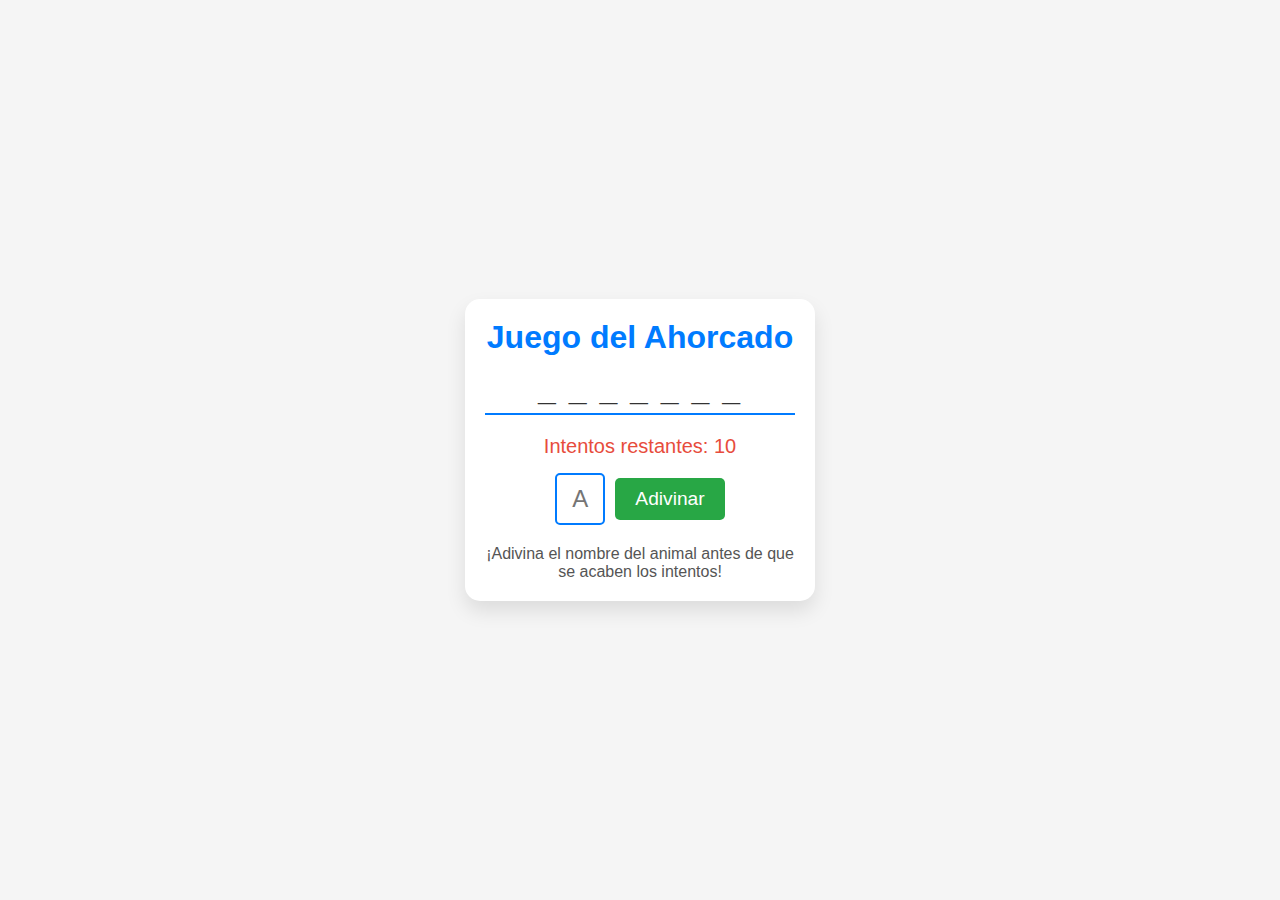
<file: TP1/Entregable1Biasutto/index.html>
<!DOCTYPE html>
<html lang="es">
<head>
    <meta charset="UTF-8">
    <meta name="viewport" content="width=device-width, initial-scale=1.0">
    <title>Juego del Ahorcado</title>
    <link rel="stylesheet" href="css/styles.css">
</head>
<body>

    <div class="container">
        <h1 class="title">Juego del Ahorcado</h1>
        <div class="word" id="word">_ _ _ _</div>
        <div class="attempts" id="hangman">Intentos restantes: 10</div>
        
        <div class="input-container">
            <input type="text" id="guessInput" class="guess-input" maxlength="1" placeholder="A" />
            <button onclick="intento()" class="guess-button">Adivinar</button>
        </div>
        
        <footer>
            <p>¡Adivina el nombre del animal antes de que se acaben los intentos!</p>
        </footer>
    </div>

    <script src="js/main.js"></script>

</body>
</html>
</file>
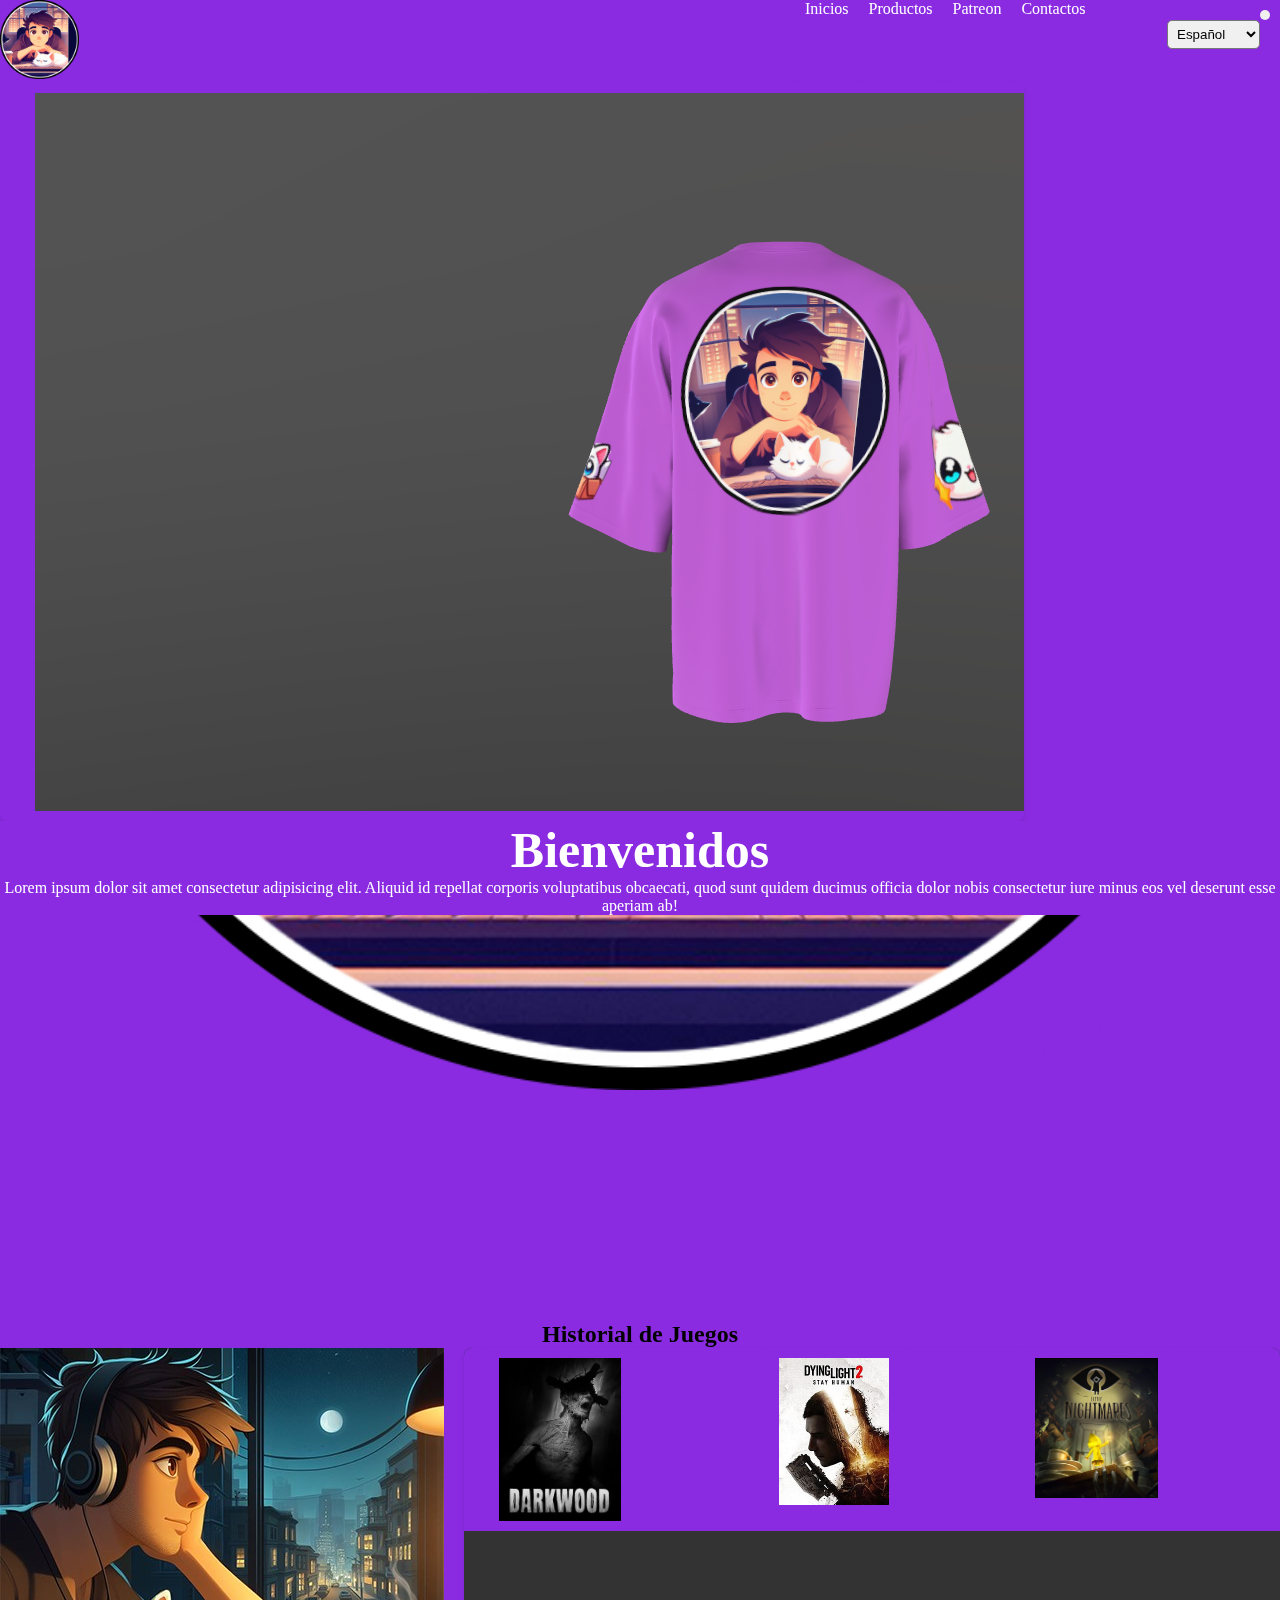
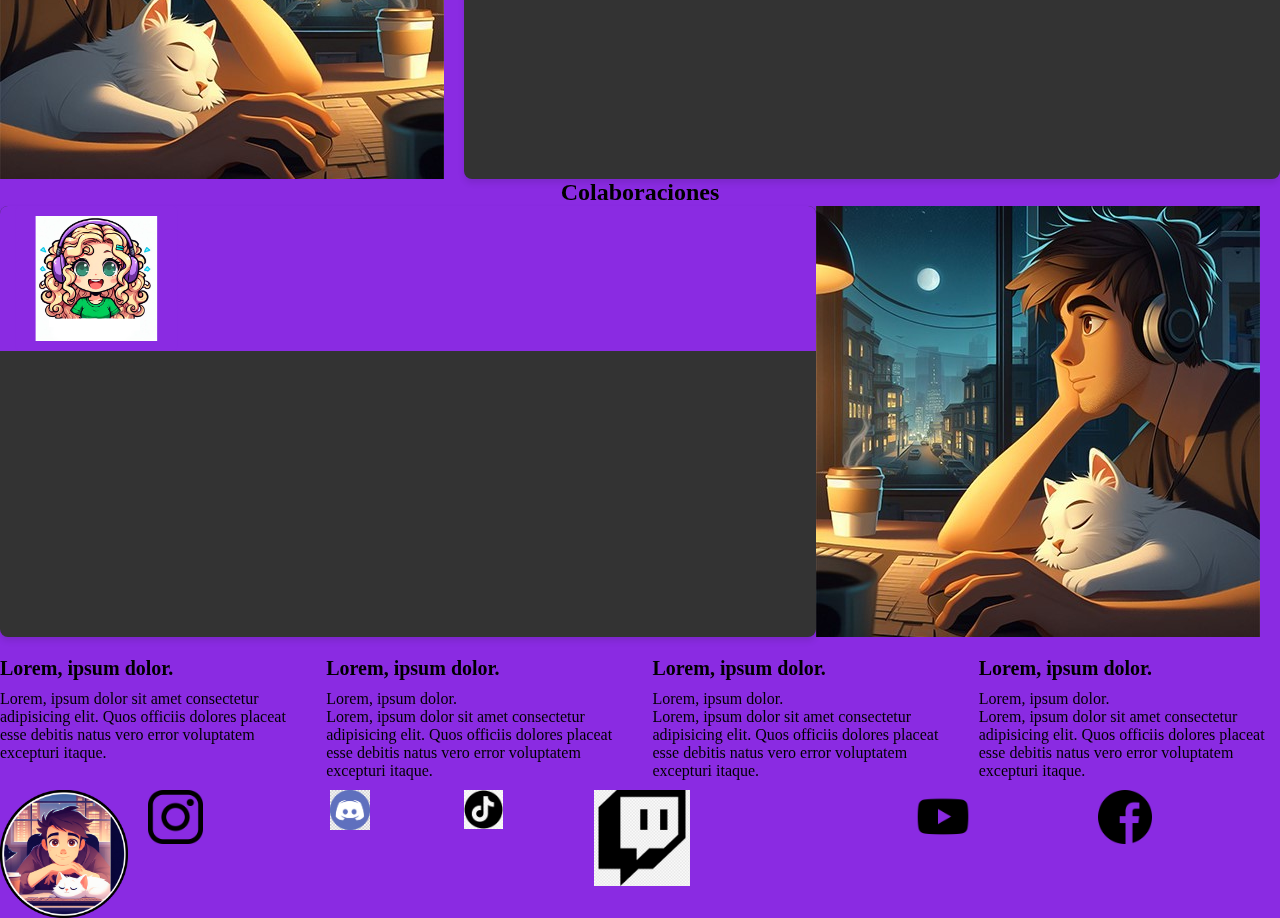
<file: TP1/TP-N1 - comentarios/index.html>
<!DOCTYPE html>
<html lang="en">

<head>
    <meta charset="UTF-8">
    <meta name="viewport" content="width=device-width, initial-scale=1.0">
    <link rel="stylesheet" href="./css/style.css">
    <title>Proyecto Coders</title>
</head>

<body>
    <header>
        <nav>
            <ul>
                <li><img src="./img/logos/Logo.png"></li>
                <li><a href="./index.html">Inicios</a></li>
                <li><a href="./pages/productos.html">Productos</a></li>
                <li><a href="./pages/patreon.html">Patreon</a></li>
                <li><a href="./pages/contacto.html">Contactos</a></li>
            </ul>
        </nav>
        <nav class="idioma">
            <select class="idioma" name="idioma">
                <option value="español">Español</option>
                <option value="ingles">English</option>
                <option value="portugues">Português</option>
                <option value="italiano">Italiano</option>
            </select>
        </nav>
    </header>
    <main>
        <div class="menu-container">
            <ul class="menu-imagenes">
                <li><img src="./img/productos/remera 1.png"></li>
                <li><img src="./img/productos/remera 2.png"></li>
                <li><img src="./img/productos/remera 3.png"></li>
                <li><img src="./img/productos/remera 4.png"></li>
                <li><img src="./img/productos/remera 5.png"></li>
                <li><img src="./img/productos/remera 6.png"></li>
                <li><img src="./img/productos/remera 7.png"></li>
                <li><img src="./img/productos/remera 8.png"></li>
                <li><img src="./img/productos/remera 9.png"></li>
                <li><img src="./img/productos/remera 10.png"></li>
                <li><img src="./img/productos/remera 11.png"></li>
                <li><img src="./img/productos/remera 12.png"></li>
            </ul>
        </div>
        <section class="hero">
            <h2>Bienvenidos</h2>
            <p>Lorem ipsum dolor sit amet consectetur adipisicing elit. Aliquid id repellat corporis voluptatibus
                obcaecati, quod sunt quidem ducimus officia dolor nobis consectetur iure minus eos vel deserunt esse
                aperiam ab!</p>
        </section>
        <section class="historial-juegos">
            <h2>Historial de Juegos</h2>
            <nav>
                <img src="./img/logos/Perfil.jpg">
                <div class="menu-container">
                    <ul class="menu-imagenes">
                        <li><img src="./img/juegos/Darkwood.jpg"></li>
                        <li><img src="./img/juegos/Dying Light 2.jpg"></li>
                        <li><img src="./img/juegos/Little Nightmares.jpg"></li>
                    </ul>
                </div>
            </nav>
        </section>
        <section class="colaboracion">
            <h2>Colaboraciones</h2>
            <nav>
                <div class="menu-container">
                    <ul class="menu-imagenes">
                        <li><img src="./img/logos/Logo Wada.png"></li>
                    </ul>
                </div>
                <img src="./img/logos/Perfil - copia.jpg">
            </nav>
        </section>
    </main>
    <footer>
        <div class="lista-pie-pagina">
            <div>
                <h3>Lorem, ipsum dolor.</h3>
                <p>Lorem, ipsum dolor sit amet consectetur adipisicing elit. Quos officiis dolores placeat esse debitis
                    natus vero error voluptatem excepturi itaque.</p>
            </div>
            <div>
                <h3>Lorem, ipsum dolor.</h3>
                <p>Lorem, ipsum dolor.</p>
                <p>Lorem, ipsum dolor sit amet consectetur adipisicing elit. Quos officiis dolores placeat esse debitis
                    natus vero error voluptatem excepturi itaque.</p>
            </div>
            <div>
                <h3>Lorem, ipsum dolor.</h3>
                <p>Lorem, ipsum dolor.</p>
                <p>Lorem, ipsum dolor sit amet consectetur adipisicing elit. Quos officiis dolores placeat esse debitis
                    natus vero error voluptatem excepturi itaque.</p>
            </div>
            <div>
                <h3>Lorem, ipsum dolor.</h3>
                <p>Lorem, ipsum dolor.</p>
                <p>Lorem, ipsum dolor sit amet consectetur adipisicing elit. Quos officiis dolores placeat esse debitis
                    natus vero error voluptatem excepturi itaque.</p>
            </div>
        </div>
        <nav>
            <img src="./img/logos/Logo.png">
            <div>
                <ul>
                    <li><img src="./img/redes/instagram.png" alt="Acceso a Instagram"></li>
                    <li><img src="./img/redes/discord.png" alt="Acceso a Discord"></li>
                    <li><img src="./img/redes/tik-tok.png" alt="Acceso a Tik Tok"></li>
                    <li><img src="./img/redes/twitch.png" alt="Acceso a Twitch"></li>
                    <li><img src="./img/redes/youtube.png" alt="Acceso a Youtube"></li>
                    <li><img src="./img/redes/facebook.png" alt="Acceso a Facebook"></li>
                </ul>
            </div>
        </nav>
    </footer>
</body>

</html>
</file>
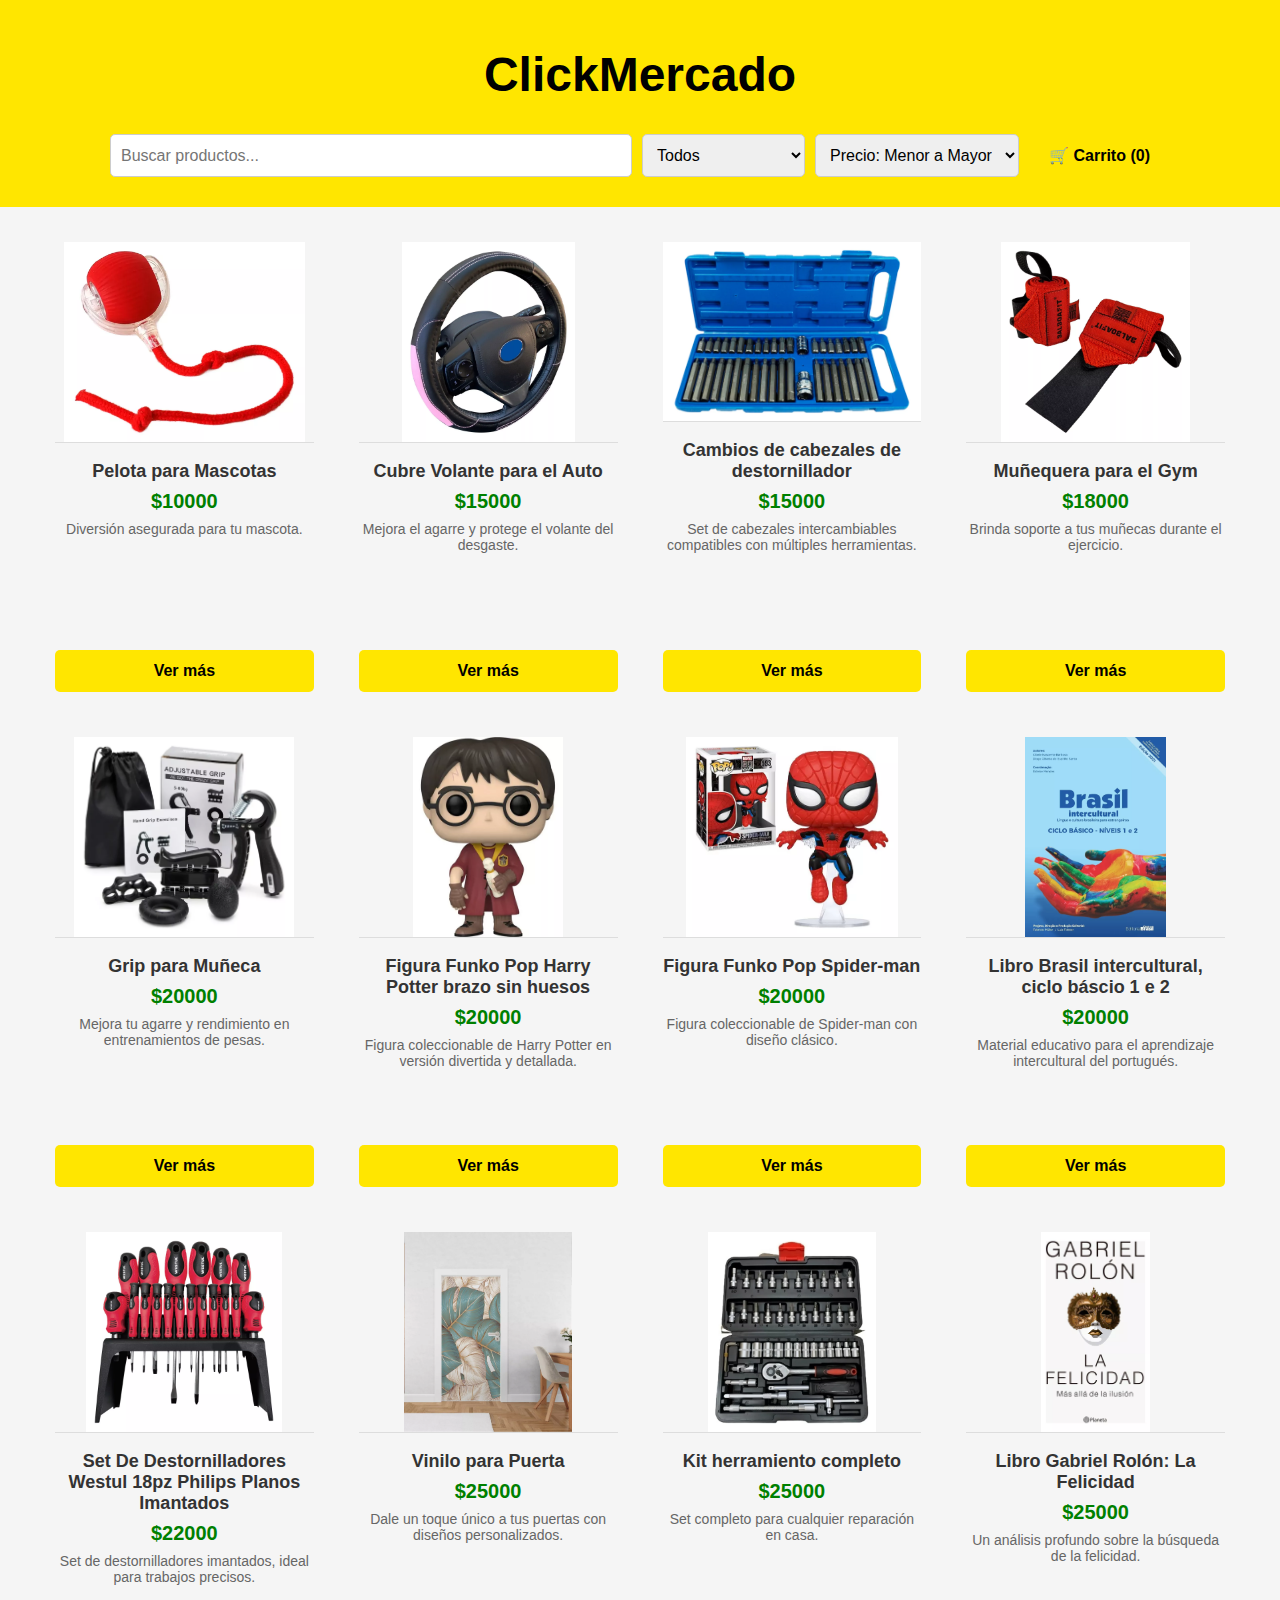
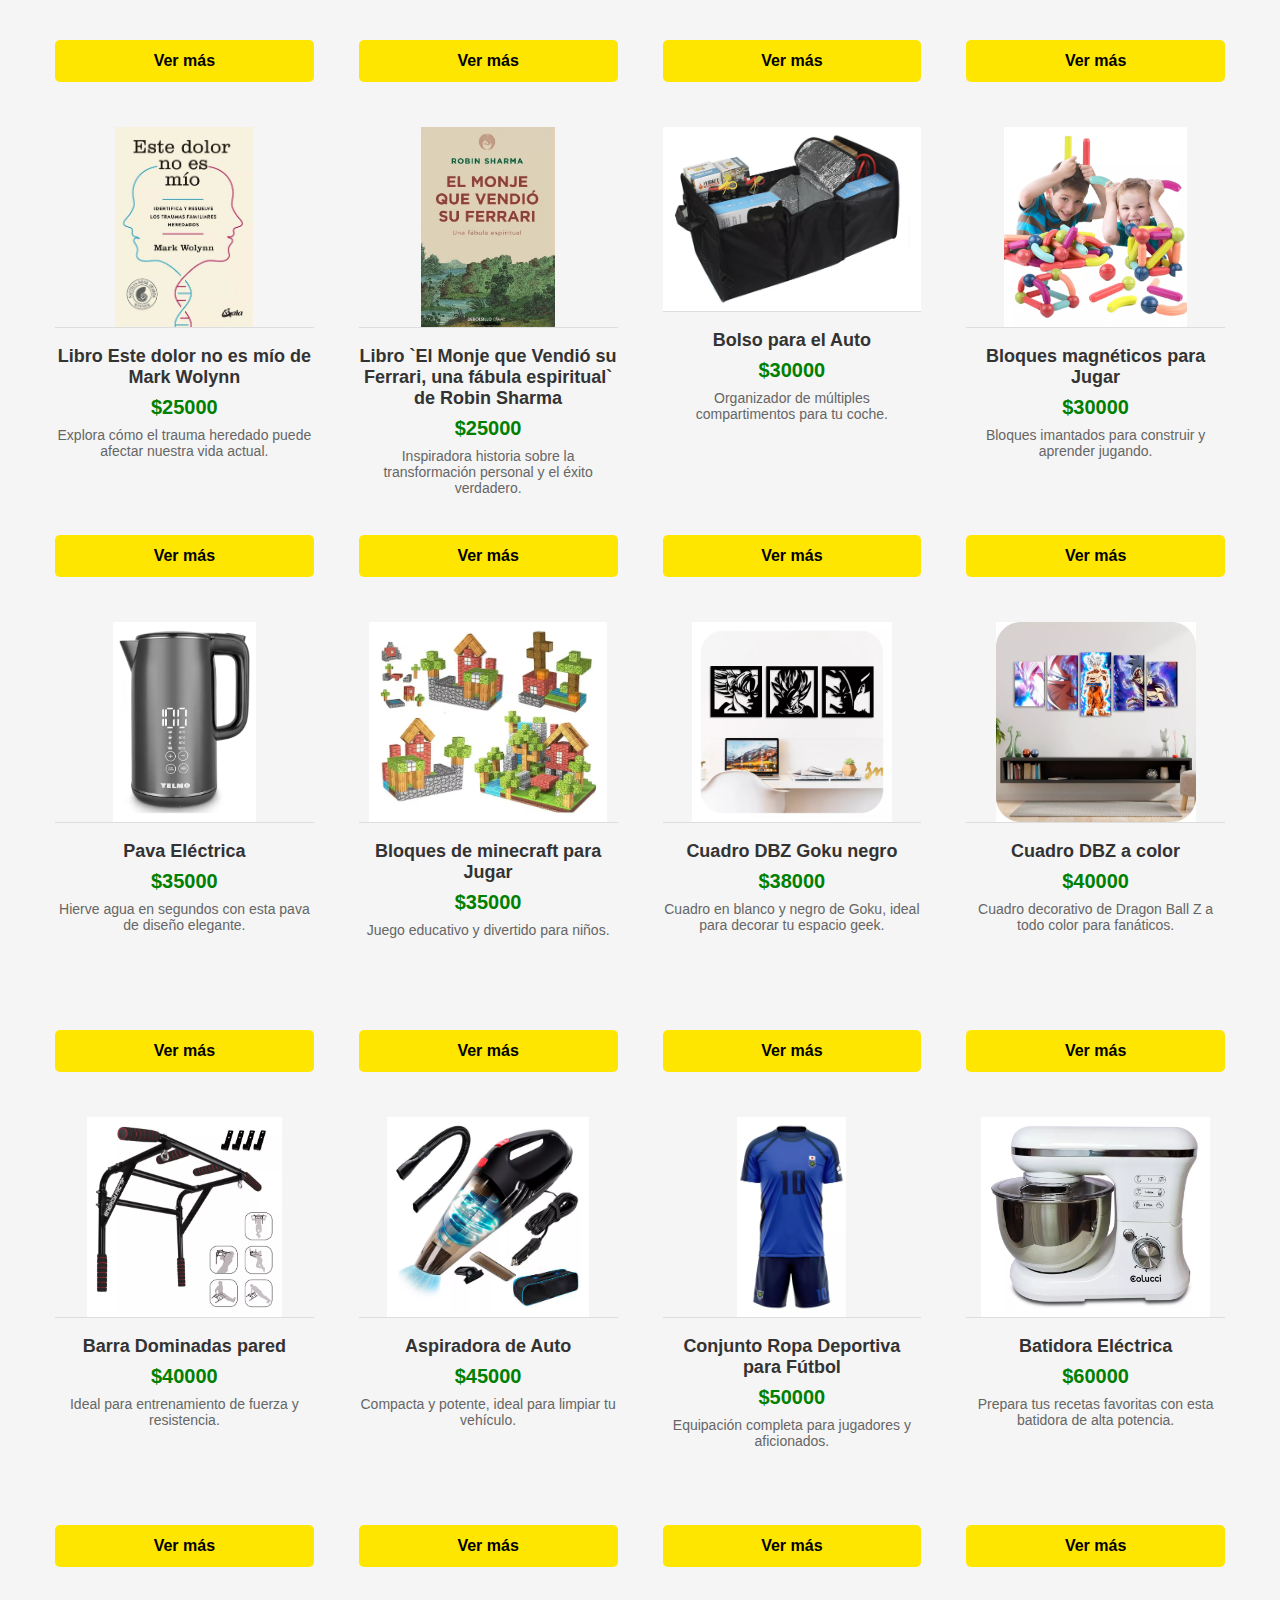
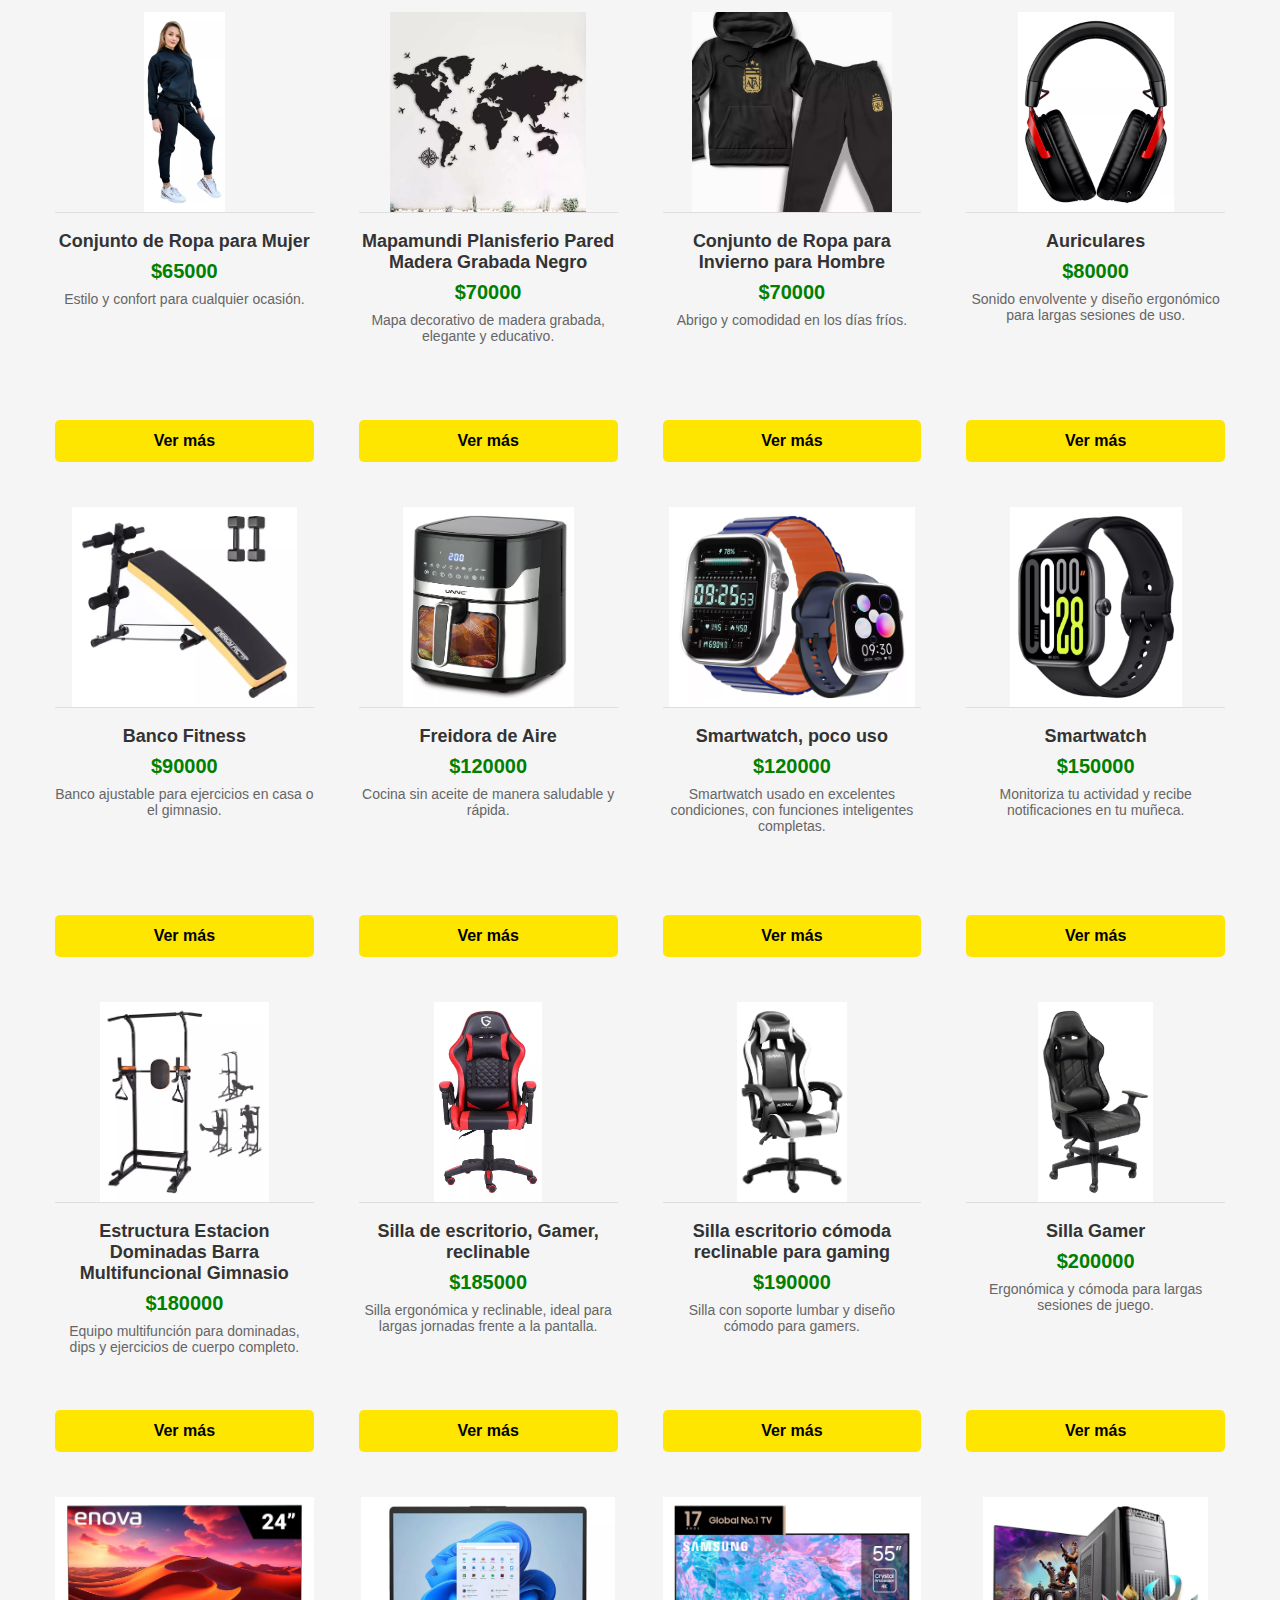
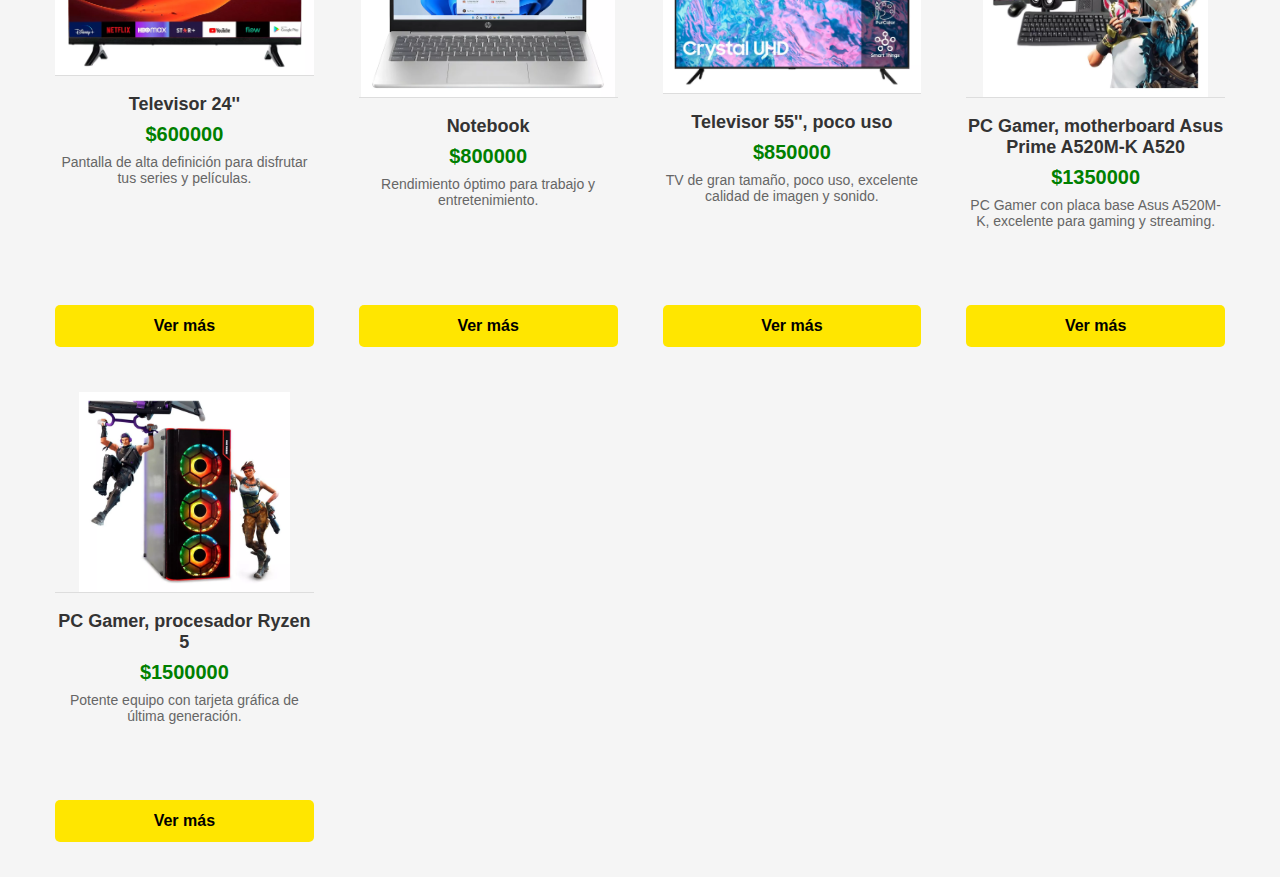
<file: TP2/Entregable2Biasutto/index.html>
<!DOCTYPE html>
<html lang="es">
<head>
    <meta charset="UTF-8">
    <meta name="viewport" content="width=device-width, initial-scale=1.0">
    <title>ClickMercado</title>
    <link rel="stylesheet" href="css/styles.css">
</head>
<body>
    <header>
        <h1>ClickMercado</h1>
        <div class="barra-busqueda">
            <input type="text" id="busqueda" placeholder="Buscar productos...">
            <select id="filtrar">
                <option value="todos">Todos</option>
                <option value="accesorio_auto">accesorio auto</option>
                <option value="decoracion">decoración</option>
                <option value="electrodomestico">electrodoméstico</option>
                <option value="fitness">fitness</option>
                <option value="gaming">gaming</option>
                <option value="herramienta">herramienta</option>
                <option value="juguete">juguete</option>
                <option value="libro">libro</option>
                <option value="ropa">ropa</option>
                <option value="tecnologia">tecnología</option>
            </select>
            <select id="ordenar">
                <option value="meno-mayor">Precio: Menor a Mayor</option>
                <option value="mayor-menor">Precio: Mayor a Menor</option>
            </select>
            <button class="boton-carrito" onclick="window.location.href='carrito.html'">🛒 Carrito (<span id="contador-carrito">0</span>)</button>
        </div>
    </header>
    <main>
        <section class="lista-productos">
        </section>
    </main>
    <script defer  src="js/main.js"></script>
</body>
</html>
</file>
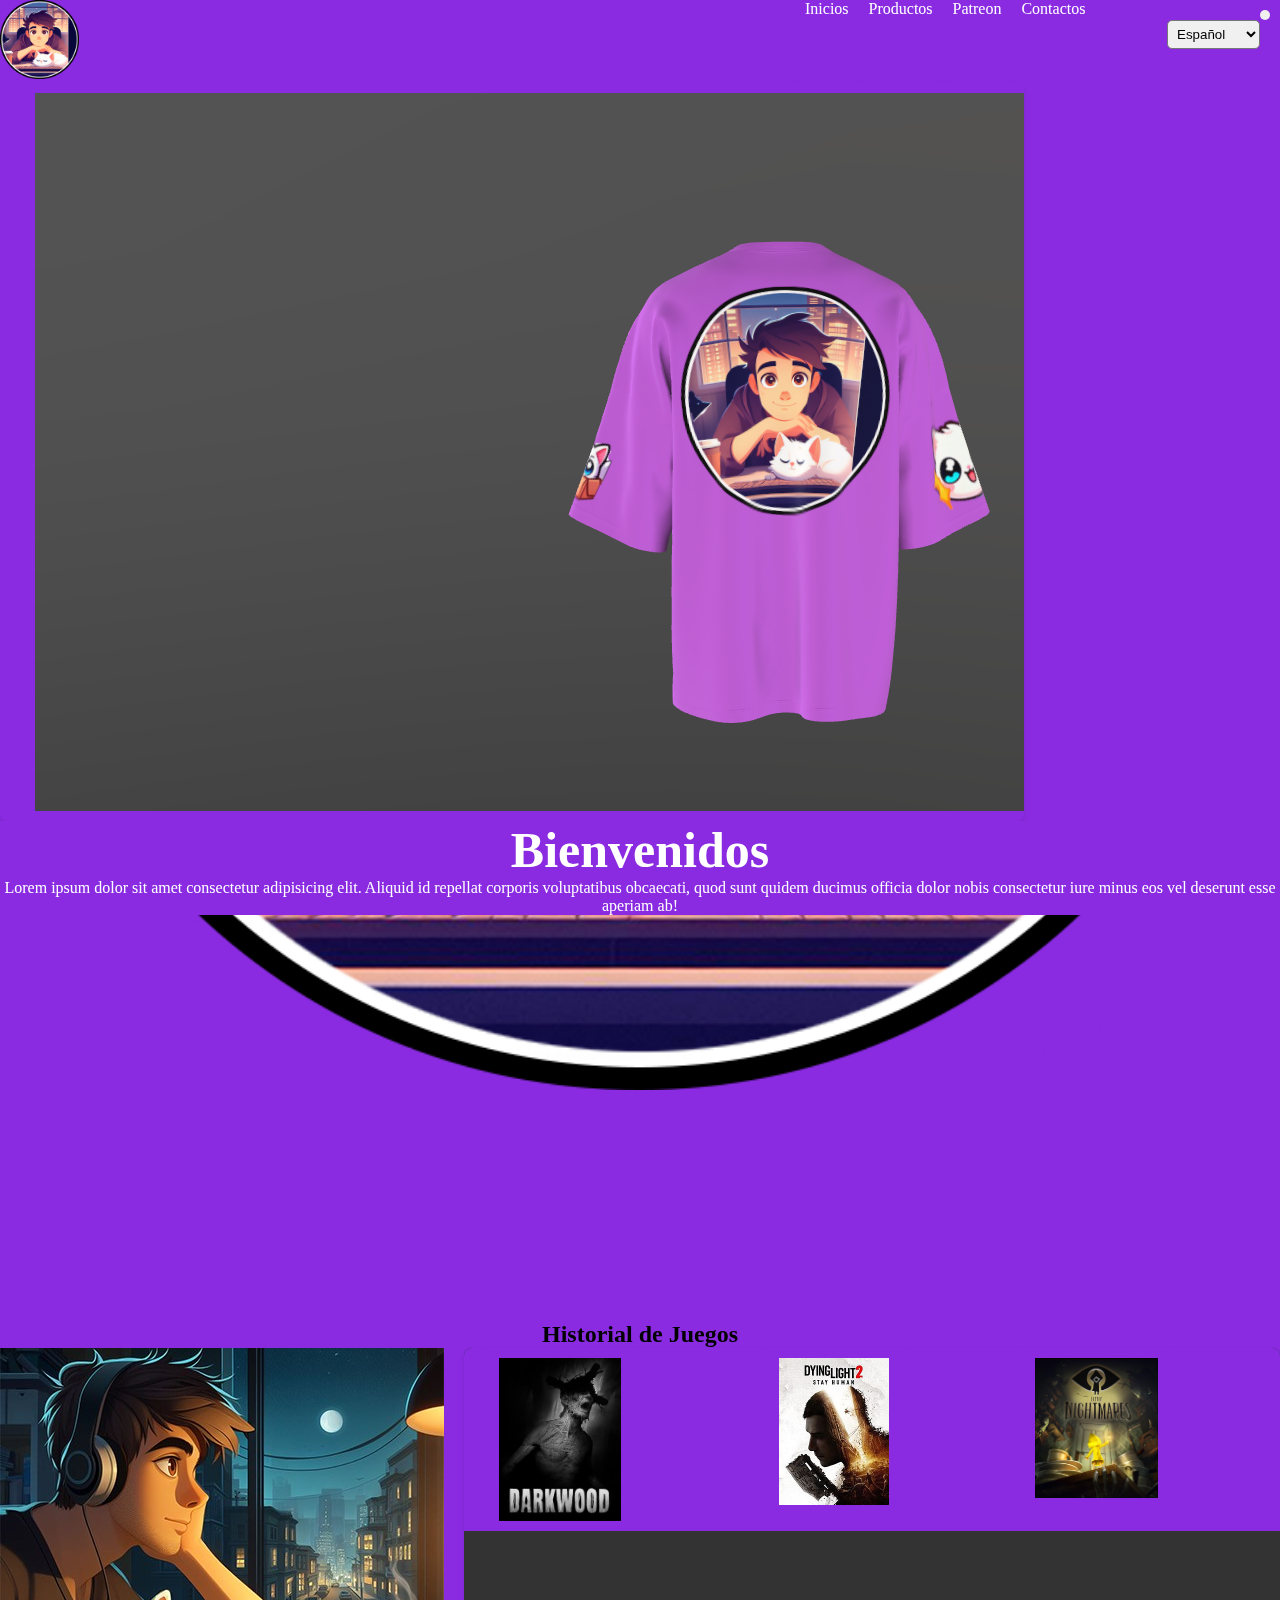
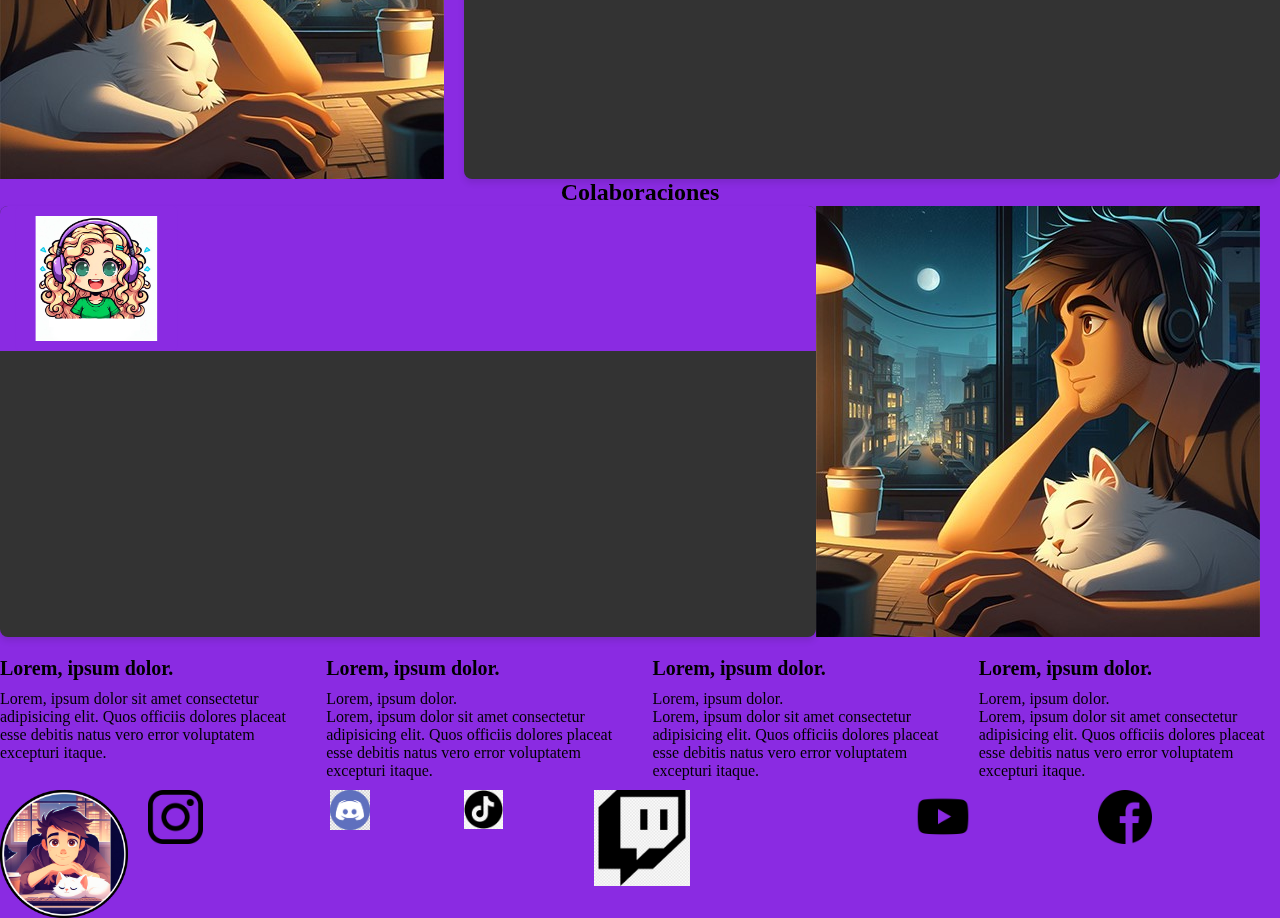
<file: TP1/PreEntrega1Biasutto/PreEntrega1Biasutto/index.html>
<!DOCTYPE html>
<html lang="en">

<head>
    <meta charset="UTF-8">
    <meta name="viewport" content="width=device-width, initial-scale=1.0">
    <link rel="stylesheet" href="./css/style.css">
    <title>Proyecto Coders</title>
</head>

<body>
    <header>
        <nav>
            <ul>
                <li><img src="./img/logos/Logo.png"></li>
                <li><a href="./index.html">Inicios</a></li>
                <li><a href="./pages/productos.html">Productos</a></li>
                <li><a href="./pages/patreon.html">Patreon</a></li>
                <li><a href="./pages/contacto.html">Contactos</a></li>
            </ul>
        </nav>
        <nav class="idioma">
            <select class="idioma" name="idioma">
                <option value="español">Español</option>
                <option value="ingles">English</option>
                <option value="portugues">Português</option>
                <option value="italiano">Italiano</option>
            </select>
        </nav>
    </header>
    <main>
        <div class="menu-container">
            <ul class="menu-imagenes">
                <li><img src="./img/productos/remera 1.png"></li>
                <li><img src="./img/productos/remera 2.png"></li>
                <li><img src="./img/productos/remera 3.png"></li>
                <li><img src="./img/productos/remera 4.png"></li>
                <li><img src="./img/productos/remera 5.png"></li>
                <li><img src="./img/productos/remera 6.png"></li>
                <li><img src="./img/productos/remera 7.png"></li>
                <li><img src="./img/productos/remera 8.png"></li>
                <li><img src="./img/productos/remera 9.png"></li>
                <li><img src="./img/productos/remera 10.png"></li>
                <li><img src="./img/productos/remera 11.png"></li>
                <li><img src="./img/productos/remera 12.png"></li>
            </ul>
        </div>
        <section class="hero">
            <h2>Bienvenidos</h2>
            <p>Lorem ipsum dolor sit amet consectetur adipisicing elit. Aliquid id repellat corporis voluptatibus
                obcaecati, quod sunt quidem ducimus officia dolor nobis consectetur iure minus eos vel deserunt esse
                aperiam ab!</p>
        </section>
        <section class="historial-juegos">
            <h2>Historial de Juegos</h2>
            <nav>
                <img src="./img/logos/Perfil.jpg">
                <div class="menu-container">
                    <ul class="menu-imagenes">
                        <li><img src="./img/juegos/Darkwood.jpg"></li>
                        <li><img src="./img/juegos/Dying Light 2.jpg"></li>
                        <li><img src="./img/juegos/Little Nightmares.jpg"></li>
                    </ul>
                </div>
            </nav>
        </section>
        <section class="colaboracion">
            <h2>Colaboraciones</h2>
            <nav>
                <div class="menu-container">
                    <ul class="menu-imagenes">
                        <li><img src="./img/logos/Logo Wada.png"></li>
                    </ul>
                </div>
                <img src="./img/logos/Perfil - copia.jpg">
            </nav>
        </section>
    </main>
    <footer>
        <div class="lista-pie-pagina">
            <div>
                <h3>Lorem, ipsum dolor.</h3>
                <p>Lorem, ipsum dolor sit amet consectetur adipisicing elit. Quos officiis dolores placeat esse debitis
                    natus vero error voluptatem excepturi itaque.</p>
            </div>
            <div>
                <h3>Lorem, ipsum dolor.</h3>
                <p>Lorem, ipsum dolor.</p>
                <p>Lorem, ipsum dolor sit amet consectetur adipisicing elit. Quos officiis dolores placeat esse debitis
                    natus vero error voluptatem excepturi itaque.</p>
            </div>
            <div>
                <h3>Lorem, ipsum dolor.</h3>
                <p>Lorem, ipsum dolor.</p>
                <p>Lorem, ipsum dolor sit amet consectetur adipisicing elit. Quos officiis dolores placeat esse debitis
                    natus vero error voluptatem excepturi itaque.</p>
            </div>
            <div>
                <h3>Lorem, ipsum dolor.</h3>
                <p>Lorem, ipsum dolor.</p>
                <p>Lorem, ipsum dolor sit amet consectetur adipisicing elit. Quos officiis dolores placeat esse debitis
                    natus vero error voluptatem excepturi itaque.</p>
            </div>
        </div>
        <nav>
            <img src="./img/logos/Logo.png">
            <div>
                <ul>
                    <li><img src="./img/redes/instagram.png" alt="Acceso a Instagram"></li>
                    <li><img src="./img/redes/discord.png" alt="Acceso a Discord"></li>
                    <li><img src="./img/redes/tik-tok.png" alt="Acceso a Tik Tok"></li>
                    <li><img src="./img/redes/twitch.png" alt="Acceso a Twitch"></li>
                    <li><img src="./img/redes/youtube.png" alt="Acceso a Youtube"></li>
                    <li><img src="./img/redes/facebook.png" alt="Acceso a Facebook"></li>
                </ul>
            </div>
        </nav>
    </footer>
</body>
</html>
</file>
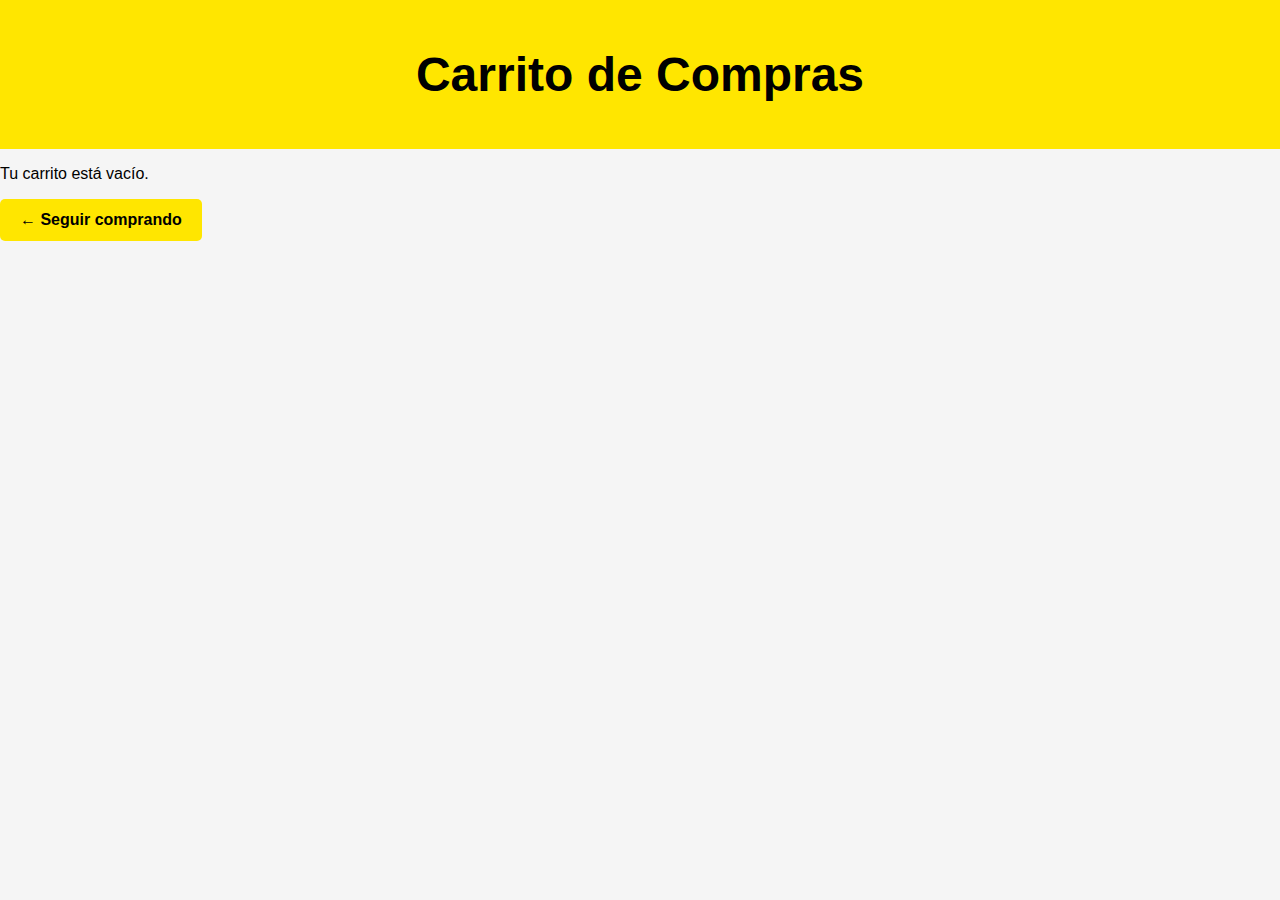
<file: TP2/Entregable2Biasutto/carrito.html>
<!DOCTYPE html>
<html lang="es">
<head>
    <meta charset="UTF-8">
    <meta name="viewport" content="width=device-width, initial-scale=1.0">
    <title>Carrito de Compras</title>
    <link rel="stylesheet" href="css/styles.css">
</head>
<body class="pag-carrito">
    <header>
        <h1>Carrito de Compras</h1>
    </header>
    <main>
        <section class="lista-productos">
        </section>
    </main>
    <script defer  src="js/main.js"></script>
</body>
</html>
</file>
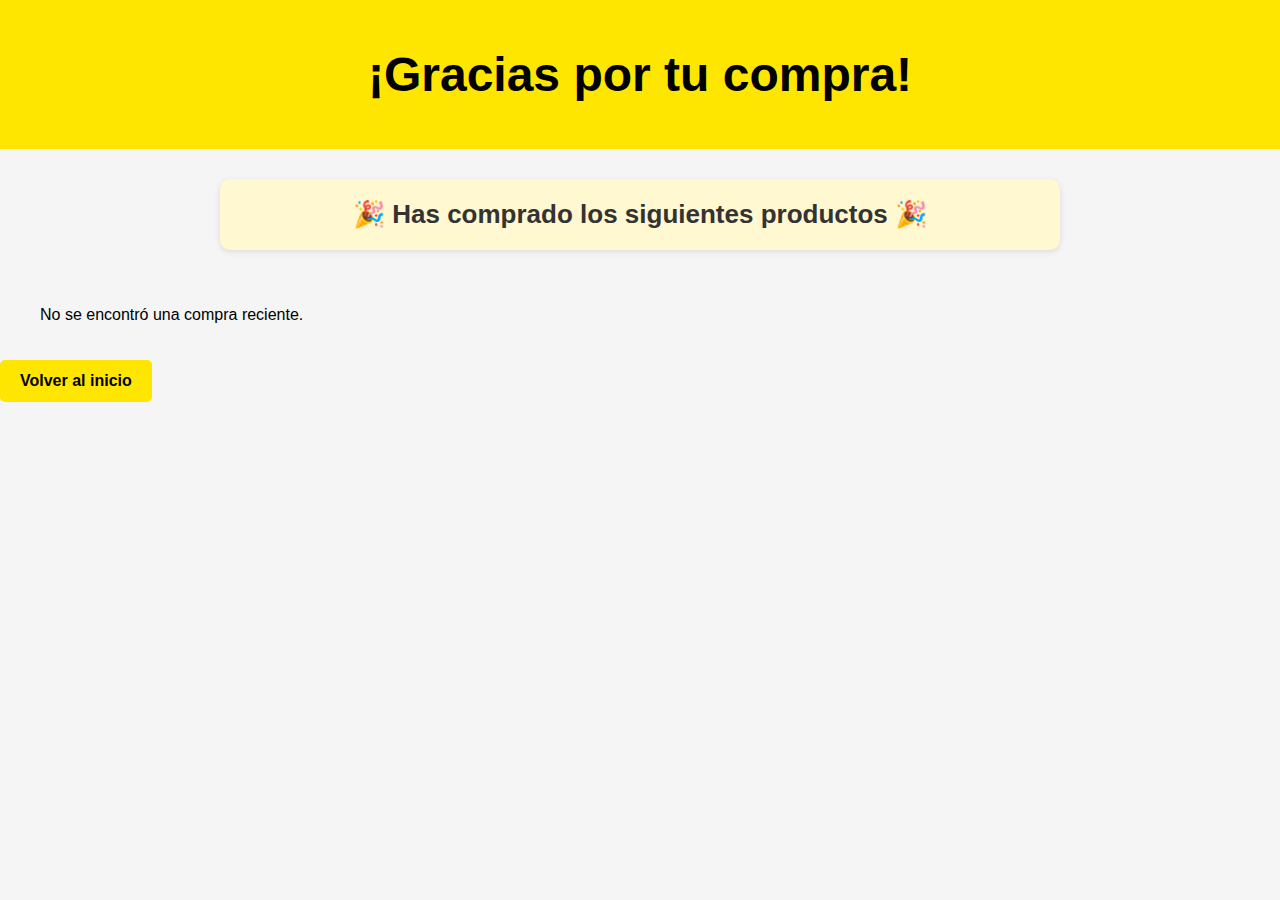
<file: TP2/Entregable2Biasutto/compra.html>
<!DOCTYPE html>
<html lang="es">

<head>
    <meta charset="UTF-8" />
    <meta name="viewport" content="width=device-width, initial-scale=1.0" />
    <title>Compra realizada</title>
    <link rel="stylesheet" href="css/styles.css" />
</head>

<body class="pag-compra">
    <header>
        <h1>¡Gracias por tu compra!</h1>
    </header>
    <main>
        <div class="mensaje-compra">🎉 Has comprado los siguientes productos 🎉</div>
        <section class="lista-productos"></section>
        <button class="boton-accion" onclick="window.location.href='index.html'">Volver al inicio</button>
    </main>
    <script defer src="js/main.js"></script>
</body>

</html>
</file>
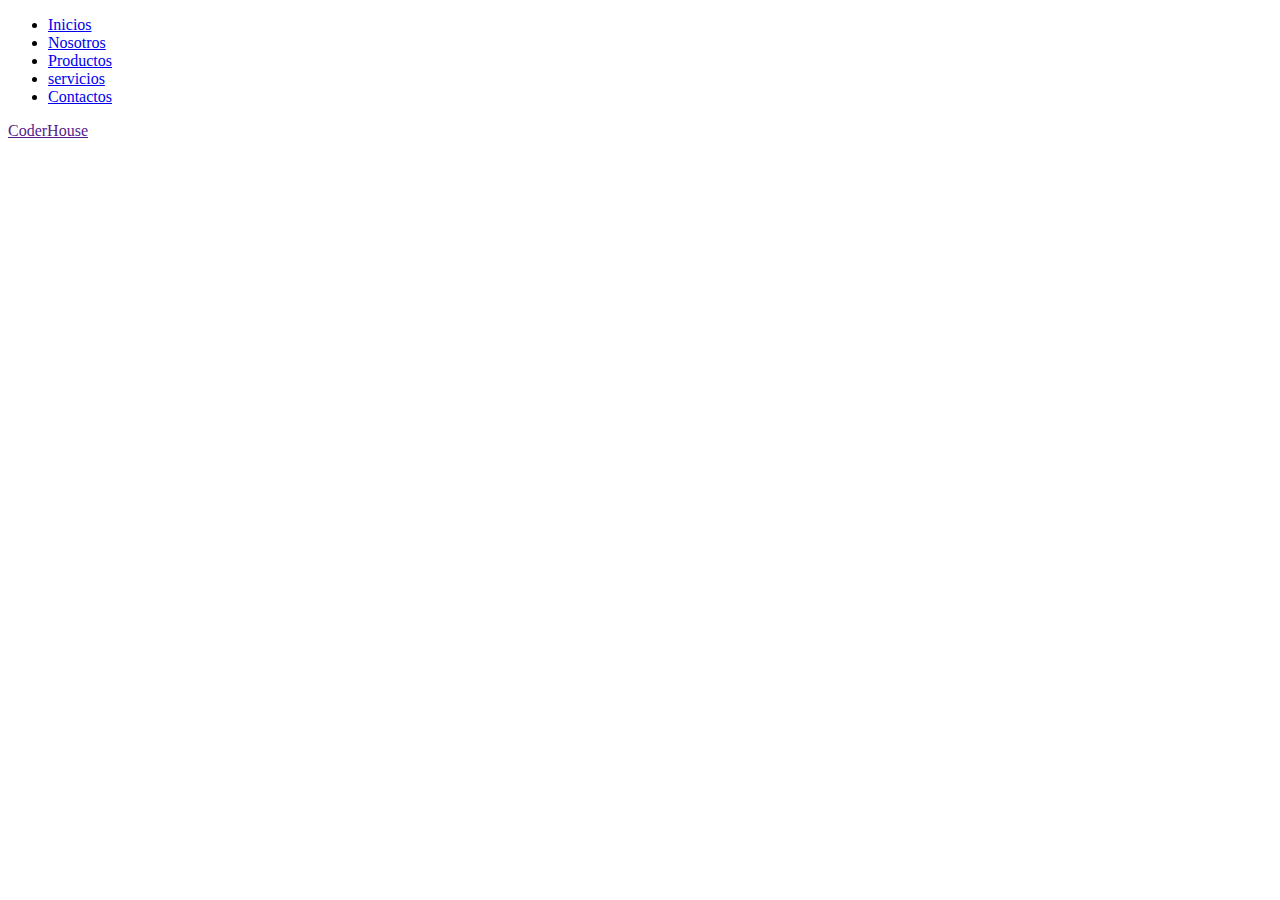
<file: TP1/Prueba/pages/contacto.html>
<!DOCTYPE html>
<html lang="en">
<head>
    <meta charset="UTF-8">
    <meta name="viewport" content="width=device-width, initial-scale=1.0">
    <title>Proyecto Coders</title>
</head>
<body>
    <header> <!-- ENCABEZADO -->
        <nav> <!-- BARRA DE NAVEGACION -->
            <ul> <!-- LISTA DESORDENADA -->
                <li><a href="../index.html">Inicios</a></li>
                <li><a href="./nosotros.html">Nosotros</a></li>
                <li><a href="./productos.html">Productos</a></li>
                <li><a href="./servicios.html">servicios</a></li>
                <li><a href="./contacto.html">Contactos</a></li>
            </ul>
            <a href="">CoderHouse</a>
        </nav>
    </header>
    <main> <!-- CONTENIDO PRINCIPAL -->
        <section> <!-- SECCIONES DE CONTENIDO -->

        </section>
        <section>

        </section>
        <section>

        </section>
    </main>
    <footer> <!-- PIE DE PAGINA -->

    </footer>
</body>
</html>
</file>
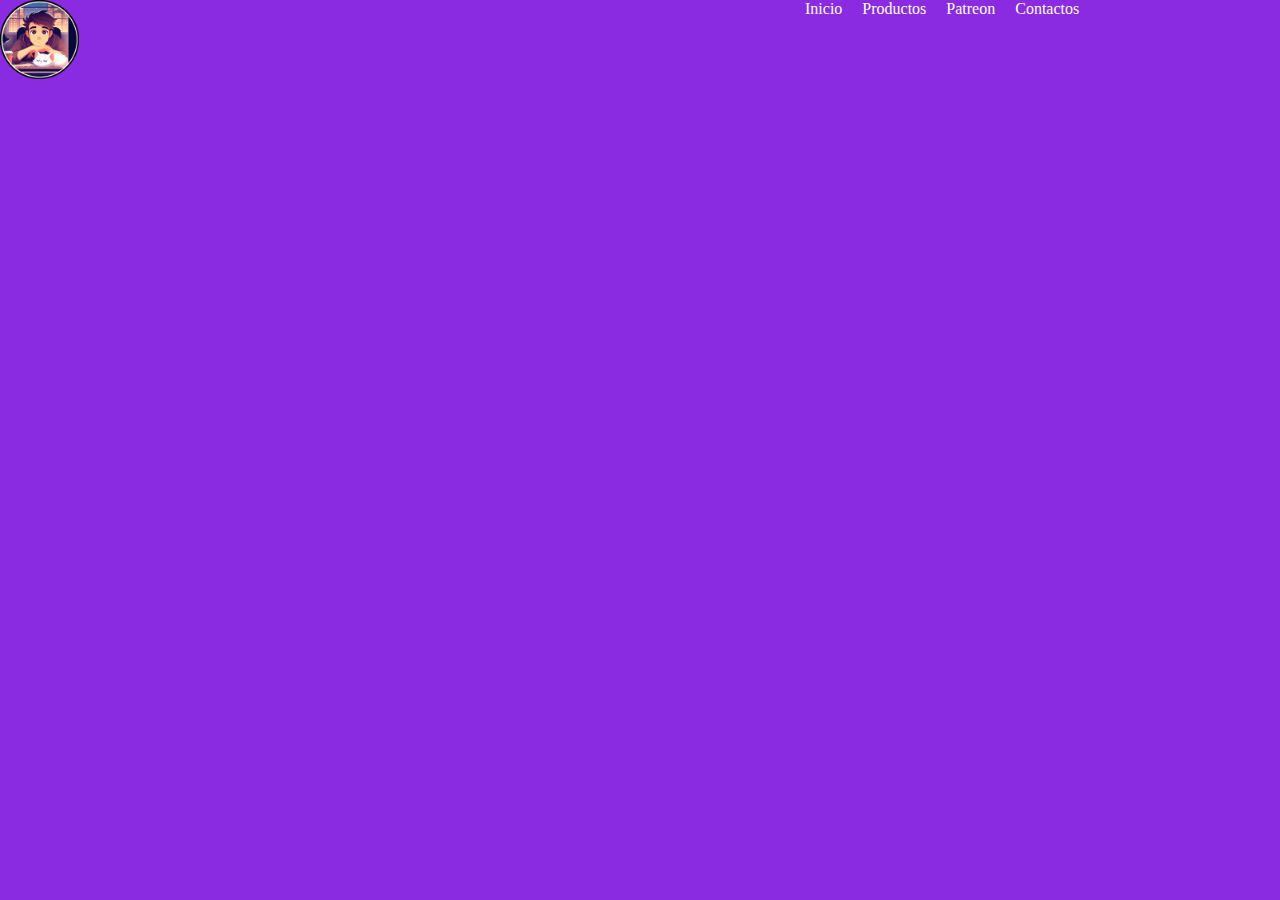
<file: TP1/TP-N1 - comentarios/pages/contacto.html>
<!DOCTYPE html>
<html lang="en">

<head>
    <meta charset="UTF-8">
    <meta name="viewport" content="width=device-width, initial-scale=1.0">
    <link rel="stylesheet" href="../css/style.css">
    <title>Proyecto Coders</title>
</head>

<body>
    <header>
        <nav>
            <ul>
                <li><img src="../img/logos/Logo.png"></li>
                <li><a href="../index.html">Inicio</a></li>
                <li><a href="./productos.html">Productos</a></li>
                <li><a href="./patreon.html">Patreon</a></li>
                <li><a href="./contacto.html">Contactos</a></li>
            </ul>
        </nav>
    </header>
    <main>
        <section>

        </section>
        <section>

        </section>
        <section>

        </section>
    </main>
    <footer>
    </footer>
</body>
</html>
</file>
<file: TP1/Entregable1Biasutto/css/styles.css>
* {
    margin: 0;
    padding: 0;
    box-sizing: border-box;
}
body {
    font-family: 'Segoe UI', Tahoma, Geneva, Verdana, sans-serif;
    background-color: #f5f5f5;
    color: #333;
    display: flex;
    justify-content: center;
    align-items: center;
    height: 100vh;
    flex-direction: column;
}
.container {
    background-color: #fff;
    padding: 20px;
    border-radius: 15px;
    box-shadow: 0 10px 20px rgba(0, 0, 0, 0.1);
    width: 350px;
    text-align: center;
}
.title {
    font-size: 2rem;
    margin-bottom: 15px;
    color: #007bff;
}
.word {
    font-size: 2rem;
    letter-spacing: 2px;
    margin-bottom: 20px;
    font-weight: bold;
    border-bottom: 2px solid #007bff;
    padding-bottom: 5px;
}
.attempts {
    font-size: 1.25rem;
    color: #e74c3c;
    margin-bottom: 15px;
}
.input-container {
    display: flex;
    justify-content: center;
    align-items: center;
    margin-bottom: 20px;
}
.guess-input {
    font-size: 1.5rem;
    padding: 10px;
    text-align: center;
    width: 50px;
    margin-right: 10px;
    border-radius: 5px;
    border: 2px solid #007bff;
}
.guess-button {
    padding: 10px 20px;
    font-size: 1.2rem;
    background-color: #28a745;
    color: #fff;
    border: none;
    border-radius: 5px;
    cursor: pointer;
    transition: background-color 0.3s ease;
}
.guess-button:hover {
    background-color: #218838;
}
footer {
    margin-top: 20px;
    font-size: 1rem;
    color: #555;
}
</file>
<file: TP1/TP-N1 - comentarios/css/style.css>
*{
    margin: 0;
    padding: 0;
    background-color: blueviolet;
}

/*-------------BODY--------------*/

body {
    font-family: "Poppins", serif;
    position: relative;
}

/*-------------HEADER--------------*/
header{
    background-color: black;
}
/*
header h1{
    color:aliceblue;
    --tamaño--
    font-size: 60px;
    --Permite cambiar el estilo tipográfico de cada etiqueta dentro del proyecto--
    font-family: ;
    --Grosor--
    font-weight: 900px;
    font-style: ;
    color: white;
}
*/

.idioma {
    position: absolute;
    top: 10px; /* 10 píxeles desde la parte superior */
    right: 10px; /* 10 píxeles desde el borde derecho */
    background-color: #f0f0f0; /* Fondo para hacerlo más visible */
    padding: 5px;
    border-radius: 5px;
}

header nav ul{
    list-style: none;
    display: flex; /* Muestra las opciones en una fila */
}

header nav ul li{
    margin-right: 20px;
    margin-left: 0 auto;     /* Centra la imagen horizontalmente */
}

header nav ul li img {
    max-width: 10%;     /* Ajusta la imagen al contenedor, pero no la estira más allá de su tamaño original */
}

header nav ul li a{
    text-decoration: none;
    color: rgb(255, 255, 255);
}

/*-------------MAIN---------------*/

/* Contenedor del menú */
.menu-container {
    width: 80%; /* Ajusta el tamaño del contenedor */
    overflow-x: auto; /* Habilita el scroll horizontal */
    white-space: nowrap; /* Evita que los elementos se envuelvan */
    background-color: #333; /* Color de fondo del menú */
    border-radius: 8px; /* Bordes redondeados */
    box-shadow: 0 4px 6px rgba(0, 0, 0, 0.1);
}

/* Estilo de la lista de opciones */
.menu-imagenes {
    list-style: none; /* Elimina los puntos de la lista */
    padding: 0;
    margin: 0;
    display: flex; /* Muestra las opciones en una fila */
}

/* Estilo de cada opción */
.menu-imagenes li {
    margin: 0 15px;
}

/* Estilo de los enlaces */
.menu-imagenes li img {
    color: white;
    text-decoration: none;
    font-size: 18px;
    padding: 10px 20px;
    display: block;
    border-radius: 5px;
    transition: background-color 0.3s ease;
}

.hero{
    /*Exclusivo para texto. Permite alinearlos*/
    text-align: center;
    color: white;
    width: 100%;
    height: 500px;
    background-image: url("../img/logos/Logo.png");
    /*Permite repetir (o no) una imagen las veces que sea necesarias para llenar el espacio donde quiero ponerla*/
    background-repeat: no-repeat;
    /*Permite quitarle el zoom a la imagen. Permite hacer que la imagen ocupe el espacio que se le asigna sin deformarse*/
    background-size: cover;
    /*Permite ajustar el foco en relación a la imagen (depende de la imagen)*/
    background-position: center;
    /*Permite agregar un efecto PARALAX*/
    background-attachment: fixed;
}

.hero h2{
    font-size: 50px;
}

.hero h2{
    font-size: 50px;
}

.historial-juegos h2{
    text-align: center;
}

.historial-juegos nav{
    display: flex; /* Muestra las opciones en una fila */
}

.historial-juegos nav img{
    margin-right: 20px;
    margin-left: 0 auto;
    max-width: 50%;     /* Ajusta la imagen al contenedor, pero no la estira más allá de su tamaño original */
}

.historial-juegos nav ul li{
    margin-right: 20px;
    margin-left: 0 auto;
    max-width: 30%;
}

.colaboracion h2{
    text-align: center;
}

.colaboracion nav{
    display: flex; /* Muestra las opciones en una fila */
}

.colaboracion nav img{
    margin-right: 20px;
    margin-left: 0 auto;
    max-width: 50%;     /* Ajusta la imagen al contenedor, pero no la estira más allá de su tamaño original */
    transform: scaleX(-1); /* Voltea la imagen horizontalmente */
}


.colaboracion nav div ul li{
    margin-right: 20px;
    margin-left: 0 auto;
    max-width: 30%;
}

/*-------------FOOTER---------------*/

footer nav {
    display: flex; /* Muestra las opciones en una fila */
}

footer nav img {
    margin-right: 20px;
    margin-left: 0 auto;
    max-width: 10%;     /* Ajusta la imagen al contenedor, pero no la estira más allá de su tamaño original */
}

footer nav div ul{
    list-style: none;
    display: flex; /* Muestra las opciones en una fila */
}

footer nav div ul li img{
    margin-right: 20px;
    margin-left: 0 auto;     /* Centra la imagen horizontalmente */
    max-width: 30%;
    display: flex;
    align-items: center;
    justify-content: center;
    /*margin: 0 30px;*/
    font-size: 3rem;
}

.lista-pie-pagina {
    display: grid;
    /*grid-template-columns: repeat(4, 1fr) -> Para que se vea en 4 columnas
     otra forma de decirlo es grid-template-columns: 1fr 1fr 1fr 1fr*/
    grid-template-columns: repeat(4, 1fr);
    /*gap -< es un espaciado interno*/
    gap: 25px;
    margin: 10px 0;
}

.lista-pie-pagina h3 {
    font-size: 20px;
    margin: 10px 0;
}

.lista-pie-pagina a{
    padding: 10px 0;
    color: #f2f2f2;
    /*text-transform: uppercase; -> Convierte el texto en binario*/
    text-transform: uppercase;
    display: inline-block;
    font-weight: bold;
}
</file>
<file: TP2/Entregable2Biasutto/css/styles.css>
body {
    font-family: Arial, sans-serif;
    background-color: #f5f5f5;
    margin: 0;
    padding: 0;
}

header {
    background-color: #ffe600;
    padding: 15px;
    text-align: center;
    font-size: 24px;
    font-weight: bold;
}

.barra-busqueda {
    display: flex;
    justify-content: center;
    gap: 10px;
    margin: 15px 0;
}

.barra-busqueda input,
.barra-busqueda select {
    padding: 10px;
    border: 1px solid #ccc;
    border-radius: 5px;
    font-size: 16px;
}

.barra-busqueda input {
    width: 40%;
}

.lista-productos {
    display: grid;
    grid-template-columns: repeat(auto-fit, minmax(250px, 1fr));
    gap: 15px;
    padding: 20px;
    max-width: 1200px;
    margin: 0 auto;
    align-items: start;
}

.producto {
    display: flex;
    flex-direction: column;
    justify-content: flex-start;
    text-align: center;
    gap: 8px;
    padding: 15px;
    height: 450px;
}

.producto h2,
.producto .precio,
.producto .descripcion {
    margin: 0;
}

.producto .boton-accion {
    margin-top: auto;
}


.producto img {
    width: 100%;
/*    height: 200px;*/
    object-fit: contain;
    border-bottom: 1px solid #ddd;
    margin-bottom: 10px;
    max-height: 200px;
    height: auto;
}


.producto h2 {
    font-size: 18px;
    color: #333;
}

.precio {
    font-size: 20px;
    color: #008000;
    font-weight: bold;
}

.descripcion {
    font-size: 14px;
    color: #666;
}


.boton-carrito {
    padding: 12px 20px;
    background-color: #ffe600;
    border: none;
    border-radius: 5px;
    font-weight: bold;
    font-size: 16px;
    cursor: pointer;
    transition: background-color 0.3s ease;
}


.boton-eliminar,
.boton-regreso {
    display: inline-block;
    padding: 12px 20px;
    background-color: #ff4d4d;
    /* rojo suave para eliminar */
    color: white;
    border: none;
    border-radius: 8px;
    font-weight: bold;
    font-size: 15px;
    cursor: pointer;
    transition: background-color 0.3s ease, transform 0.2s ease;
    margin-top: 10px;
}

.boton-eliminar:hover {
    background-color: #e60000;
    transform: scale(1.05);
}

.boton-regreso {
    background-color: #ffe600;
    color: #333;
}

.boton-regreso:hover {
    background-color: #e6d600;
    transform: scale(1.05);
}

.resumen-total {
    grid-column: 1 / -1;
    text-align: right;
    font-size: 22px;
    font-weight: bold;
    margin-top: 20px;
    padding: 15px;
    background-color: #fff8d1;
    border-radius: 8px;
    box-shadow: 0 2px 5px rgba(0, 0, 0, 0.1);
}

.boton-accion {
    padding: 12px 20px;
    background-color: #ffe600;
    border: none;
    border-radius: 5px;
    font-weight: bold;
    font-size: 16px;
    cursor: pointer;
    transition: background-color 0.3s ease;
}

.boton-accion:hover {
    background-color: #e6d600;
}

.boton-comprar-carrito {
    margin-left: 20px;
    background-color: #00c853;
    /* verde éxito */
    color: white;
}

.boton-comprar-carrito:hover {
    background-color: #00b342;
}

.mensaje-compra {
    text-align: center;
    font-size: 26px;
    font-weight: bold;
    color: #333;
    margin: 30px auto 20px;
    padding: 20px;
    background-color: #fff8d1;
    border-radius: 10px;
    box-shadow: 0 2px 6px rgba(0, 0, 0, 0.1);
    max-width: 800px;
}

/* ======== ESTILOS EXCLUSIVOS PARA producto.html ======== */
.pag-producto main {
    padding: 30px;
    display: flex;
    justify-content: center;
    align-items: center;
}

.pag-producto .lista-productos {
    background-color: #fff;
    border-radius: 10px;
    box-shadow: 0 2px 8px rgba(0, 0, 0, 0.1);
    display: flex;
    flex-wrap: wrap;
    max-width: 900px;
    width: 100%;
    overflow: hidden;
}

.pag-producto .lista-productos img {
    width: 100%;
    max-width: 400px;
    object-fit: contain;
    height: auto;
    padding: 20px;
    background-color: #fafafa;
    border-right: 1px solid #eee;
}

.pag-producto .lista-productos .info {
    flex: 1;
    padding: 20px 30px;
}

.pag-producto .lista-productos h2 {
    font-size: 26px;
    margin-bottom: 15px;
    color: #333;
}

.pag-producto .lista-productos .precio {
    font-size: 22px;
    color: #008000;
    font-weight: bold;
    margin-bottom: 15px;
}

.pag-producto .lista-productos .descripcion {
    font-size: 16px;
    color: #666;
    line-height: 1.5;
    margin-bottom: 20px;
}

.pag-producto button {
    padding: 12px 20px;
    background-color: #ffe600;
    border: none;
    border-radius: 5px;
    font-weight: bold;
    font-size: 16px;
    cursor: pointer;
    transition: background-color 0.3s ease;
}

.pag-producto .boton-carrito:hover {
    background-color: #e6d600;
}
</file>
<file: TP1/PreEntrega1Biasutto/PreEntrega1Biasutto/css/style.css>
*{
    margin: 0;
    padding: 0;
    background-color: blueviolet;
}

/*-------------BODY--------------*/
body {
    font-family: "Poppins", serif;
    position: relative;
}

/*-------------HEADER--------------*/
header{
    background-color: black;
}

.idioma {
    position: absolute;
    top: 10px;
    right: 10px;
    background-color: #f0f0f0;
    padding: 5px;
    border-radius: 5px;
}

header nav ul{
    list-style: none;
    display: flex;
}

header nav ul li{
    margin-right: 20px;
    margin-left: 0 auto;
}

header nav ul li img {
    max-width: 10%;
}

header nav ul li a{
    text-decoration: none;
    color: rgb(255, 255, 255);
}

/*-------------MAIN---------------*/

.menu-container {
    width: 80%;
    overflow-x: auto;
    white-space: nowrap;
    background-color: #333;
    border-radius: 8px;
    box-shadow: 0 4px 6px rgba(0, 0, 0, 0.1);
}

.menu-imagenes {
    list-style: none;
    padding: 0;
    margin: 0;
    display: flex;
}

.menu-imagenes li {
    margin: 0 15px;
}

.menu-imagenes li img {
    color: white;
    text-decoration: none;
    font-size: 18px;
    padding: 10px 20px;
    display: block;
    border-radius: 5px;
    transition: background-color 0.3s ease;
}

.hero{
    text-align: center;
    color: white;
    width: 100%;
    height: 500px;
    background-image: url("../img/logos/Logo.png");
    background-repeat: no-repeat;
    background-size: cover;
    background-position: center;
    background-attachment: fixed;
}

.hero h2{
    font-size: 50px;
}

.hero h2{
    font-size: 50px;
}

.historial-juegos h2{
    text-align: center;
}

.historial-juegos nav{
    display: flex;
}

.historial-juegos nav img{
    margin-right: 20px;
    margin-left: 0 auto;
    max-width: 50%;
}

.historial-juegos nav ul li{
    margin-right: 20px;
    margin-left: 0 auto;
    max-width: 30%;
}

.colaboracion h2{
    text-align: center;
}

.colaboracion nav{
    display: flex;
}

.colaboracion nav img{
    margin-right: 20px;
    margin-left: 0 auto;
    max-width: 50%;
    transform: scaleX(-1);
}


.colaboracion nav div ul li{
    margin-right: 20px;
    margin-left: 0 auto;
    max-width: 30%;
}

/*-------------FOOTER---------------*/
footer nav {
    display: flex;
}

footer nav img {
    margin-right: 20px;
    margin-left: 0 auto;
    max-width: 10%;
}

footer nav div ul{
    list-style: none;
    display: flex;
}

footer nav div ul li img{
    margin-right: 20px;
    margin-left: 0 auto;
    max-width: 30%;
    display: flex;
    align-items: center;
    justify-content: center;
    font-size: 3rem;
}

.lista-pie-pagina {
    display: grid;
    grid-template-columns: repeat(4, 1fr);
    gap: 25px;
    margin: 10px 0;
}

.lista-pie-pagina h3 {
    font-size: 20px;
    margin: 10px 0;
}

.lista-pie-pagina a{
    padding: 10px 0;
    color: #f2f2f2;
    text-transform: uppercase;
    display: inline-block;
    font-weight: bold;
}
</file>
